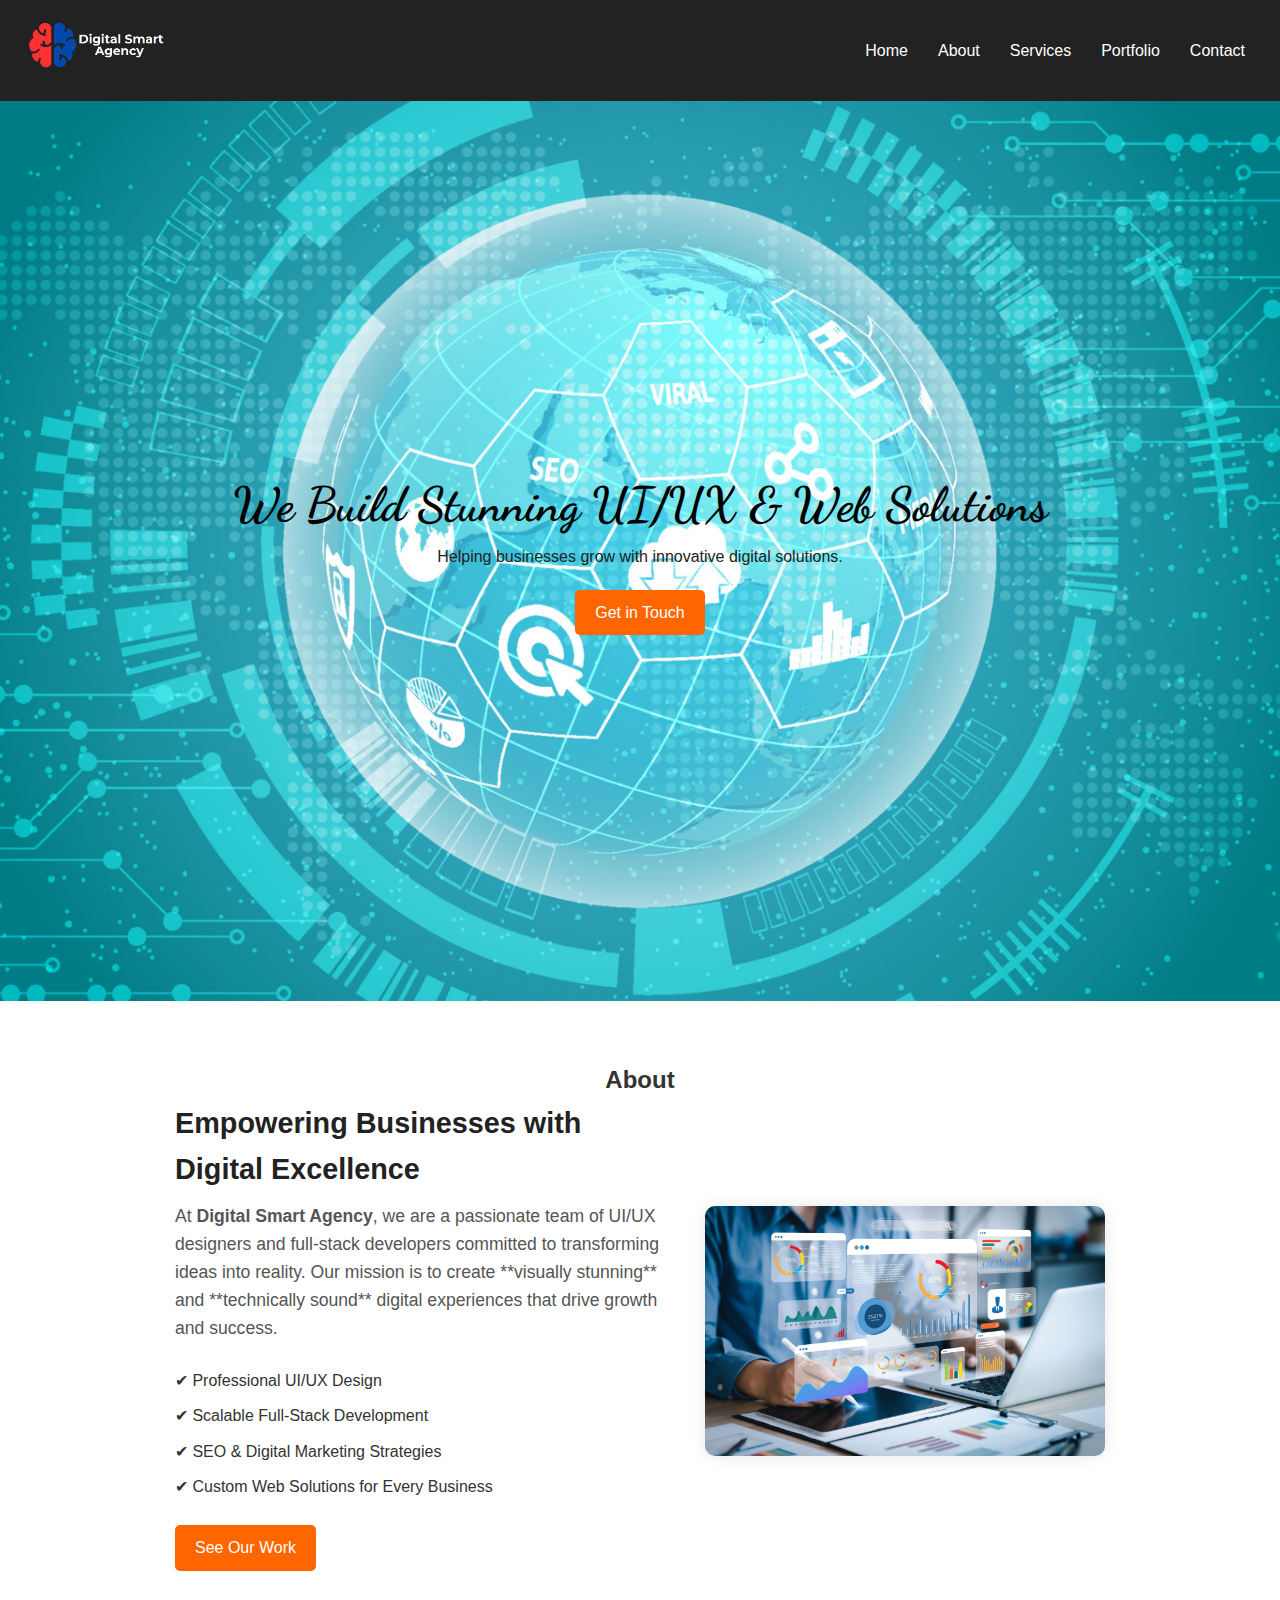
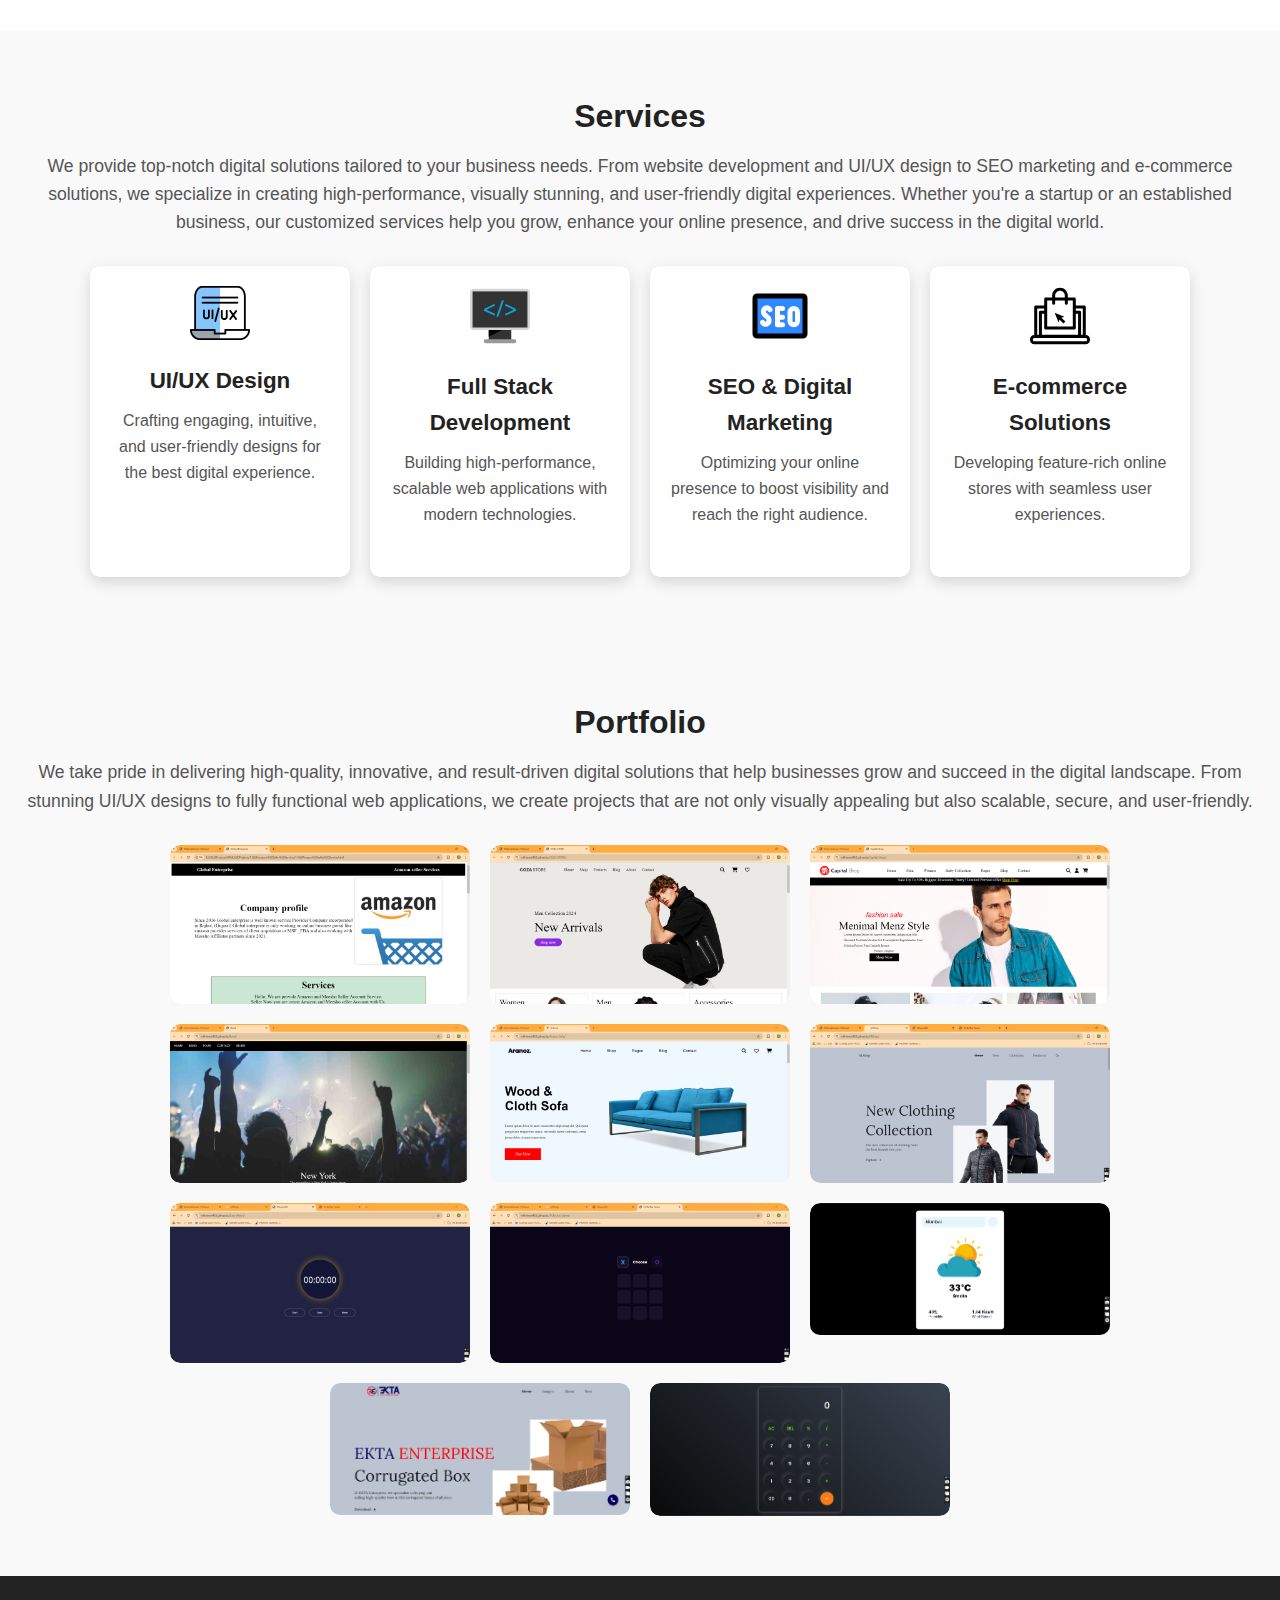
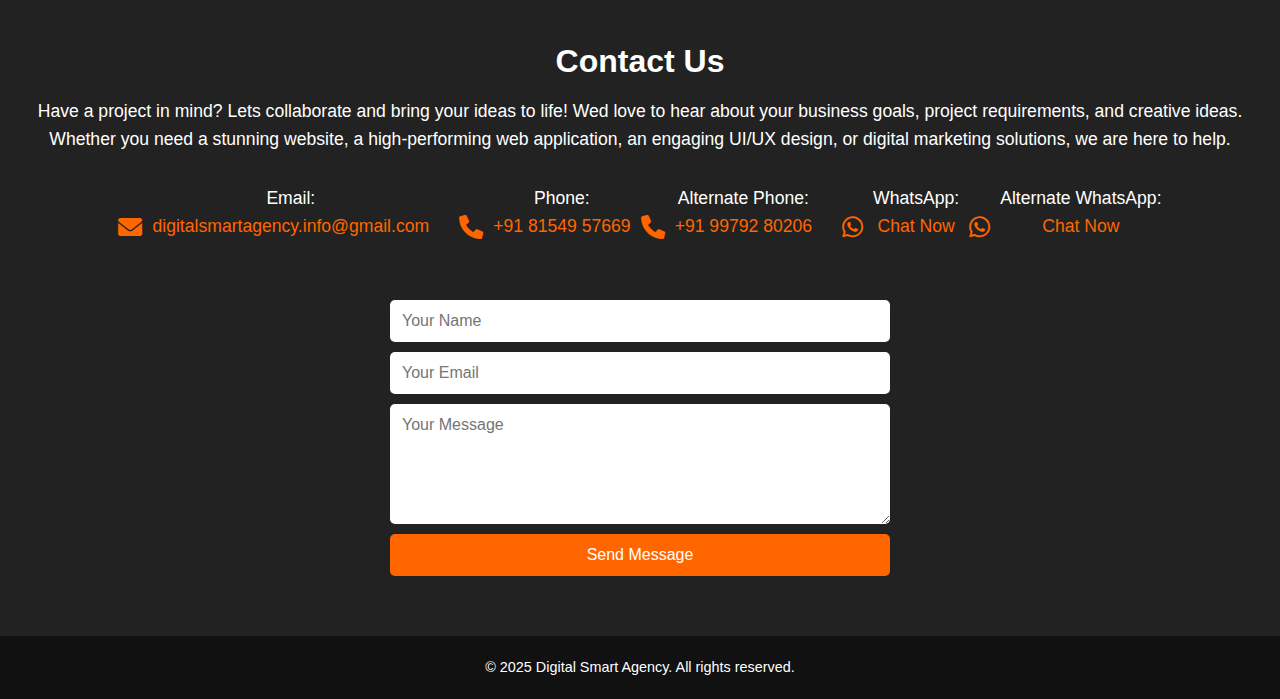
<file: index.html>
<!DOCTYPE html>
<html lang="en">
<head>
    <!-- Open Graph Meta Tags for Social Media Sharing -->
    <meta property="og:site_name" content="Digital Smart Agency">
    <meta property="og:locale" content="en_US">
    <meta property="twitter:card" content="summary_large_image">
    <meta property="twitter:title" content="Digital Smart Agency">
    <meta property="twitter:description" content="We provide web development and UI/UX design services.">
    <meta property="twitter:image" content="https://digitalsmartagency.github.io/assets/images/FavLogo.jpg">

  <meta name="viewport" content="width=device-width, initial-scale=1.0">
    
    <title>Digital Smart Agency</title>
    
    <!-- Link to External CSS -->
    <link rel="stylesheet" href="css/style.css">
    
    <!-- Link to External JavaScript -->
    <script defer src="js/script.js"></script>

    <!-- Google Font -->
    <link href="https://fonts.googleapis.com/css2?family=Dancing+Script:wght@600&display=swap" rel="stylesheet">
    
    <!-- Favicon (Website Icon in Browser Tabs) -->
    <link rel="icon" type="image/png" href="images/favicon.png">
</head>

<body>

    <!-- Load Header -->
    <div id="header"></div>

   

    <!-- 🚀 Hero Section -->
    <section class="hero">
        <h1>We Build Stunning UI/UX & Web Solutions</h1>
        <p>Helping businesses grow with innovative digital solutions.</p>
        <a href="contact.html" class="btn">Get in Touch</a>
    </section>

    <!-- 📌 About Section -->
    <section class="about">
        <h2>About</h2>
        <div class="about-container">
            <div class="about-content">
                <h3>Empowering Businesses with Digital Excellence</h3>
                <p>
                    At <strong>Digital Smart Agency</strong>, we are a passionate team of UI/UX designers and full-stack developers committed to transforming ideas into reality. 
                    Our mission is to create **visually stunning** and **technically sound** digital experiences that drive growth and success.
                </p>
                <ul class="about-list">
                    <li>✔ Professional UI/UX Design</li>
                    <li>✔ Scalable Full-Stack Development</li>
                    <li>✔ SEO & Digital Marketing Strategies</li>
                    <li>✔ Custom Web Solutions for Every Business</li>
                </ul>
                <a href="portfolio.html" class="btn">See Our Work</a>
            </div>
            <div class="about-image">
                <img src="assets/images/about-us.jpeg" alt="About Digital Smart Agency">
            </div>
        </div>
    </section>

    <!-- 💼 Services Section -->
    <section class="services">
        <h2>Services</h2>
        <p>We provide top-notch digital solutions tailored to your business needs. From website development and UI/UX design to SEO marketing and e-commerce solutions, we specialize in creating high-performance, visually stunning, and user-friendly digital experiences. Whether you're a startup or an established business, our customized services help you grow, enhance your online presence, and drive success in the digital world.</p>
        
        <div class="services-container">
            <div class="service-box">
                <img src="assets/icons/ui-ux.jpg" alt="UI/UX Design">
                <h3>UI/UX Design</h3>
                <p>Crafting engaging, intuitive, and user-friendly designs for the best digital experience.</p>
            </div>
            
            <div class="service-box">
                <img src="assets/icons/web-development.svg" alt="Web Development">
                <h3>Full Stack Development</h3>
                <p>Building high-performance, scalable web applications with modern technologies.</p>
            </div>
            
            <div class="service-box">
                <img src="assets/icons/seo.svg" alt="SEO & Marketing">
                <h3>SEO & Digital Marketing</h3>
                <p>Optimizing your online presence to boost visibility and reach the right audience.</p>
            </div>

            <div class="service-box">
                <img src="assets/icons/ecommerce.svg" alt="E-commerce Solutions">
                <h3>E-commerce Solutions</h3>
                <p>Developing feature-rich online stores with seamless user experiences.</p>
            </div>
        </div>
    </section>

    
    <!-- 🖼 Portfolio Section -->
    <section class="portfolio">
        <h2>Portfolio</h2>
        <p>We take pride in delivering high-quality, innovative, and result-driven digital solutions that help businesses grow and succeed in the digital landscape. From stunning UI/UX designs to fully functional web applications, we create projects that are not only visually appealing but also scalable, secure, and user-friendly.</p>

        <div class="portfolio-container">
            <div class="portfolio-item">
                <img src="assets/images/img-1.png" alt="Project 1">
                <div class="portfolio-overlay">
                    <h3>Amazon</h3>
                    <p>Brief description of the project.</p>
                    <a href="https://mkhimani452.github.io/Amazon/"  target="_blank" class="view-btn">View Project</a>
                </div>
            </div>

            <div class="portfolio-item">
                <img src="assets/images/img-2.png" alt="Project 2">
                <div class="portfolio-overlay">
                    <h3>COZA Store</h3>
                    <p>Brief description of the project.</p>
                    <a href="https://mkhimani452.github.io/COZA-STORE/" target="_blank" class="view-btn">View Project</a>
                </div>
            </div>

            <div class="portfolio-item">
                <img src="assets/images/img-3.png" alt="Project 3">
                <div class="portfolio-overlay">
                    <h3>Capital Shop</h3>
                    <p>Brief description of the project.</p>
                    <a href="https://mkhimani452.github.io/Capital-Shop/" target="_blank" class="view-btn">View Project</a>
                </div>
            </div>

            <div class="portfolio-item">
                <img src="assets/images/img-4.png" alt="Project 3">
                <div class="portfolio-overlay">
                    <h3>Band</h3>
                    <p>Brief description of the project.</p>
                    <a href="https://mkhimani452.github.io/Band/" target="_blank" class="view-btn">View Project</a>
                </div>
            </div>

            <div class="portfolio-item">
                <img src="assets/images/img-5.png" alt="Project 3">
                <div class="portfolio-overlay">
                    <h3>Aranoz Sofa</h3>
                    <p>Brief description of the project.</p>
                    <a href="https://mkhimani452.github.io/Aranoz-Sofa/" target="_blank" class="view-btn">View Project</a>
                </div>
            </div>

            <div class="portfolio-item">
                <img src="assets/images/img-6.png" alt="Project 3">
                <div class="portfolio-overlay">
                    <h3>M.Shop</h3>
                    <p>Brief description of the project.</p>
                    <a href="https://mkhimani452.github.io/MShop/" target="_blank" class="view-btn">View Project</a>
                </div>
            </div>

            <div class="portfolio-item">
                <img src="assets/images/img-7.png" alt="Project 3">
                <div class="portfolio-overlay">
                    <h3>Stop Watch</h3>
                    <p>Brief description of the project.</p>
                    <a href="https://mkhimani452.github.io/Stop-Watch/" target="_blank" class="view-btn">View Project</a>
                </div>
            </div>

            <div class="portfolio-item">
                <img src="assets/images/img-8.png" alt="Project 3">
                <div class="portfolio-overlay">
                    <h3>TicTacToe Game</h3>
                    <p>Brief description of the project.</p>
                    <a href="https://mkhimani452.github.io/TicTacToe-Game/" target="_blank" class="view-btn">View Project</a>
                </div>
            </div>

            <div class="portfolio-item">
                <img src="assets/images/img-9.PNG" alt="Project 3">
                <div class="portfolio-overlay">
                    <h3>Weather App</h3>
                    <p>Brief description of the project.</p>
                    <a href="https://mkhimani452.github.io/Weather-App/" target="_blank" class="view-btn">View Project</a>
                </div>
            </div>

            <div class="portfolio-item">
                <img src="assets/images/img-10.PNG" alt="Project 3">
                <div class="portfolio-overlay">
                    <h3>EKTA ENTERPRISE</h3>
                    <p>Brief description of the project.</p>
                    <a href="https://mkhimani452.github.io/EKTA-ENTERPRISE/" target="_blank" class="view-btn">View Project</a>
                </div>
            </div>

            <div class="portfolio-item">
                <img src="assets/images/img-11.PNG" alt="Project 3">
                <div class="portfolio-overlay">
                    <h3>Calculator</h3>
                    <p>Brief description of the project.</p>
                    <a href="https://mkhimani452.github.io/Calculator/" target="_blank" class="view-btn">View Project</a>
                </div>
            </div>
        </div>
    </section>

    <!-- 📞 Contact Section -->
    <section class="contact">
        <h2>Contact Us</h2>
        <p>Have a project in mind? Lets collaborate and bring your ideas to life!

            Wed love to hear about your business goals, project requirements, and creative ideas. Whether you need a stunning website, a high-performing web application, an engaging UI/UX design, or digital marketing solutions, we are here to help.</p>

            <div class="contact-info">
                <div class="contact-item">
                    <i class="fa-solid fa-envelope"></i>
                    <p>Email: <br> <a href="mailto:digitalsmartagency.info@gmail.com">digitalsmartagency.info@gmail.com</a></p>
                </div>
            
                <div class="contact-item">
                    <i class="fa-solid fa-phone"></i>
                    <p>Phone: <br> <a href="tel:+918154957669">+91 81549 57669</a></p>
                    <i class="fa-solid fa-phone"></i>
                    <p>Alternate Phone: <br> <a href="tel:+919979280206">+91 99792 80206</a></p>
                </div>
            
                <div class="contact-item">
                    <i class="fa-brands fa-whatsapp"></i>
                    <p>WhatsApp: <br> <a href="https://wa.me/918154957669?text=Hello%20there!%20I%20am%20interested%20in%20your%20services." target="_blank">Chat Now</a></p>
                    <i class="fa-brands fa-whatsapp"></i>
                    <p>Alternate WhatsApp: <br> <a href="https://wa.me/919979280206?text=Hello%20there!%20I%20am%20interested%20in%20your%20services." target="_blank">Chat Now</a></p>
                </div>
            </div>
            
            
        </div>

        <form action="#" method="POST" class="contact-form">
            <input type="text" name="name" placeholder="Your Name" required>
            <input type="email" name="email" placeholder="Your Email" required>
            <textarea name="message" placeholder="Your Message" required></textarea>
            <button type="submit">Send Message</button>
        </form>
    </section>

    <!-- Load Footer -->
    <div id="footer"></div>

    
</body>
</html>
</file>
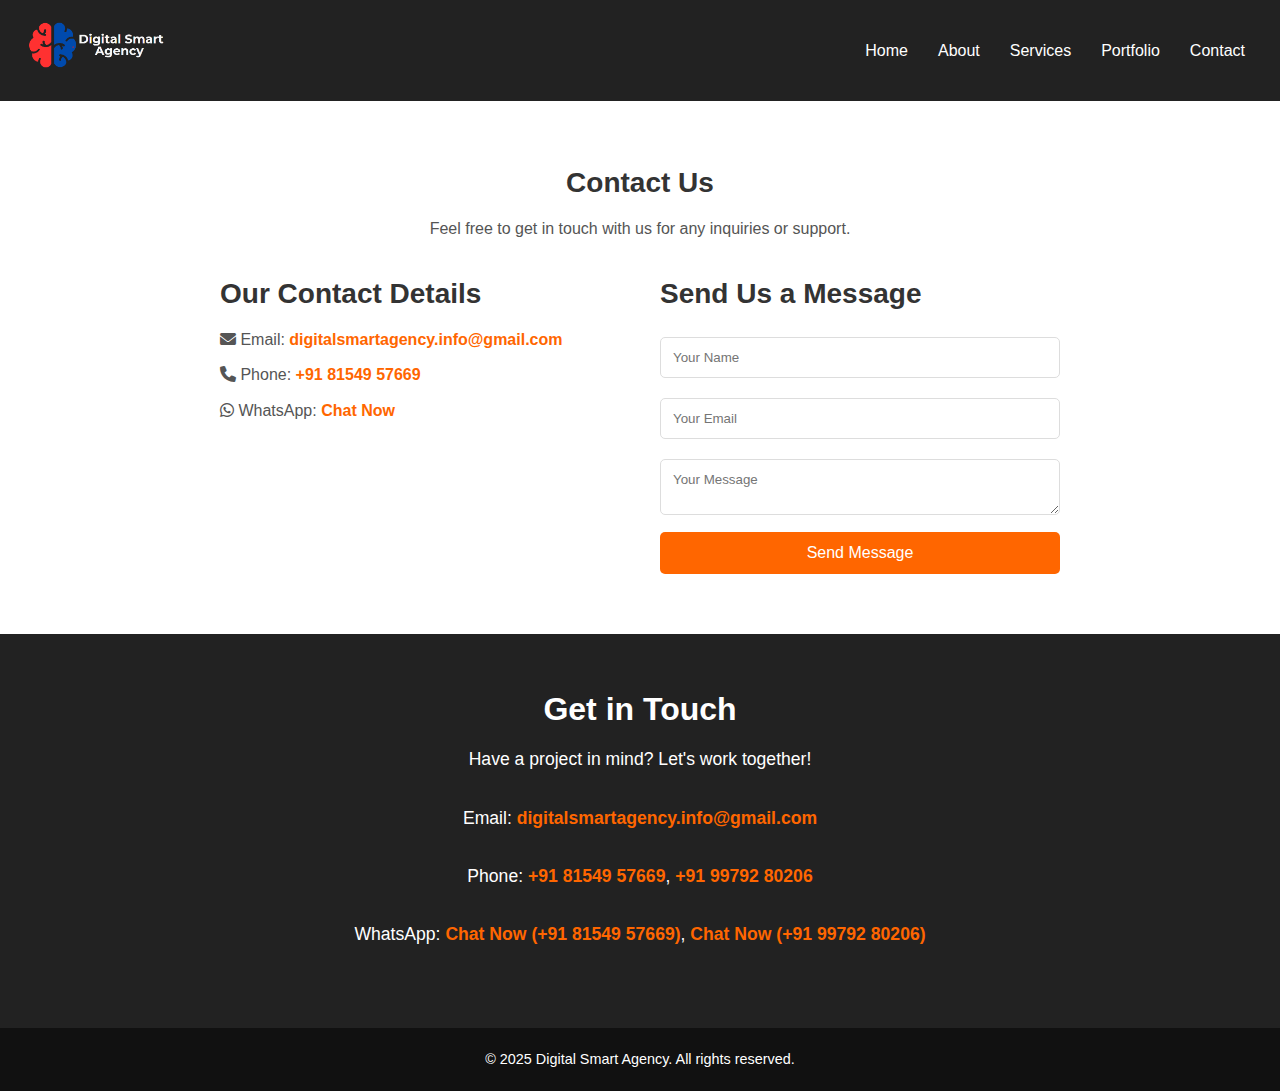
<file: contact.html>
<!DOCTYPE html>
<html lang="en">
<head>
    <meta charset="UTF-8">
    <meta name="viewport" content="width=device-width, initial-scale=1.0">
    <title>Contact Us - Digital Smart Agency</title>
    
    <!-- Stylesheets -->
    <link rel="stylesheet" href="css/style.css">
    <!-- Font Awesome for icons -->
    <link rel="stylesheet" href="https://cdnjs.cloudflare.com/ajax/libs/font-awesome/6.0.0/css/all.min.css">
    <!-- JavaScript -->
    <script defer src="js/script.js"></script>
    
    <style>
        /* Global Styles */
        * {
            margin: 0;
            padding: 0;
            box-sizing: border-box;
            font-family: 'Poppins', Arial, sans-serif;
        }
        body {
            background-color: #f4f4f4;
            color: #333;
            line-height: 1.6;
        }

        /* Contact Us Section */
        .contact-us {
            text-align: center;
            padding: 60px 20px;
            background: #fff;
        }
        .contact-us h2 {
            font-size: 28px;
            margin-bottom: 10px;
        }
        .contact-us p {
            font-size: 16px;
            color: #555;
        }

        .contact-us-details {
            display: flex;
            justify-content: center;
            gap: 40px;
            flex-wrap: wrap;
            margin-top: 30px;
        }
        .contact-us-info, .contact-us-form {
            flex: 1;
            max-width: 400px;
            text-align: left;
        }
        .contact-us-info p {
            font-size: 16px;
            margin: 10px 0;
        }
        .contact-us-info a {
            color: #ff6600;
            text-decoration: none;
            font-weight: bold;
        }
        .contact-us-info a:hover {
            text-decoration: underline;
        }

        /* Contact Form */
        .contact-us-form input, .contact-us-form textarea {
            width: 100%;
            padding: 12px;
            margin: 10px 0;
            border: 1px solid #ddd;
            border-radius: 5px;
        }
        .contact-us-form button {
            width: 100%;
            padding: 12px;
            background: #ff6600;
            color: #fff;
            border: none;
            border-radius: 5px;
            cursor: pointer;
            font-size: 16px;
        }
        .contact-us-form button:hover {
            background: #e55b00;
        }

        /* Contact Info Section */
        .contact {
            text-align: center;
            padding: 50px 20px;
            background: #222;
            color: white;
        }
        .contact a {
            color: #ff6600;
            text-decoration: none;
            font-weight: bold;
        }
        .contact a:hover {
            text-decoration: underline;
        }
    </style>
</head>
<body>
    <!-- Load Header -->
    <div id="header"></div>

    <section class="contact-us">
        <h2>Contact Us</h2>
        <p>Feel free to get in touch with us for any inquiries or support.</p>
        <div class="contact-us-details">
            <div class="contact-us-info">
                <h2>Our Contact Details</h2>
                <p><i class="fas fa-envelope"></i> Email: <a href="mailto:digitalsmartagency.info@gmail.com">digitalsmartagency.info@gmail.com</a></p>
                <p><i class="fas fa-phone"></i> Phone: <a href="tel:+918154957669">+91 81549 57669</a></p>
                <p><i class="fab fa-whatsapp"></i> WhatsApp: <a href="https://wa.me/918154957669?text=Hello%20there!%20I%20am%20interested%20in%20your%20services." target="_blank">Chat Now</a></p>
            </div>
            <div class="contact-us-form">
                <h2>Send Us a Message</h2>
                <form>
                    <input type="text" name="name" placeholder="Your Name" required>
                    <input type="email" name="email" placeholder="Your Email" required>
                    <textarea name="message" placeholder="Your Message" required></textarea>
                    <button type="submit">Send Message</button>
                </form>
            </div>
        </div>
    </section>
    
    <!-- 📞 Contact Section -->
<section class="contact">
    <h2>Get in Touch</h2>
    <p>Have a project in mind? Let's work together!</p>
    <p>Email: <a href="mailto:digitalsmartagency.info@gmail.com">digitalsmartagency.info@gmail.com</a></p>
    <p>Phone: <a href="tel:+918154957669">+91 81549 57669</a>, <a href="tel:+919979280206">+91 99792 80206</a></p>
    <p>WhatsApp: 
        <a href="https://wa.me/918154957669?text=Hello%20there!%20I%20am%20interested%20in%20your%20services." target="_blank">Chat Now (+91 81549 57669)</a>,
        <a href="https://wa.me/919979280206?text=Hello%20there!%20I%20am%20interested%20in%20your%20services." target="_blank">Chat Now (+91 99792 80206)</a>
    </p>
</section>

    
    <!-- Load Footer -->
    <div id="footer"></div>
</body>
</html>
</file>
<file: css/style.css>
/* Global Styles */
* {
    margin: 0;
    padding: 0;
    box-sizing: border-box;
    max-width: 100%;
    font-family: 'Poppins', Arial, sans-serif;
}
html {
    overflow-x: hidden;
    width: 100%;
    margin: 0;
    padding: 0;
}

body {
    background-color: #f4f4f4;
    color: #333;
    min-height: 100vh;
    line-height: 1.6;
}
/* 🌐 Header */
.header {
    display: flex;
    justify-content: space-between;
    align-items: center;
    padding: 20px;
    background: #222;
    color: white;
}
.logo {
    font-size: 1.5rem;
    font-weight: bold;
    text-decoration: none;
    color: #ff6600;
}
.navbar a {
    color: white;
    text-decoration: none;
    margin: 0 15px;
}
.navbar a.active {
    color: #ff6600;
}

/* Hero Section */
.hero {
    display: flex;
    flex-direction: column;
    justify-content: center; /* Center vertically */
    align-items: center; /* Center horizontally */
    text-align: center;
    background: url('../assets/images/hero-bg2.jpg') no-repeat center center/cover;
    color: #222;
    height: 100vh;
    padding: 100px 20px;
}


.hero h1 {
    font-size: 3rem; /* Increase size */
    font-family: 'Dancing Script', cursive; /* Handwritten font */
    color: #000000; /* Adjust color for visibility */
    text-align: center; /* Center the text */
}

.hero .btn {
    display: inline-block;
    background: #ff6600;
    color: white;
    padding: 10px 20px;
    margin-top: 20px;
    text-decoration: none;
    border-radius: 5px;
    transition: transform 0.2s ease-in-out;
}

.hero .btn:hover {
    background: #e65c00;
    transform: scale(1.05);
}

/* 💼 Services Section */
.services {
    text-align: center;
    padding: 60px 20px;
    background: #f9f9f9;
}

.services h2 {
    font-size: 2rem;
    color: #222;
    margin-bottom: 10px;
}

.services p {
    font-size: 1.1rem;
    color: #555;
    margin-bottom: 30px;
}
.container {
    max-width: 1200px;
    margin: auto;
    padding: 0 20px;
}
.services-container {
    display: flex;
    justify-content: center;
    gap: 20px;
    flex-wrap: wrap;
}

.service-box {
    background: white;
    padding: 20px;
    border-radius: 10px;
    box-shadow: 0 5px 15px rgba(0, 0, 0, 0.15);
    width: 260px;
    text-align: center;
    transition: transform 0.3s ease-in-out;
}

.service-box:hover {
    transform: translateY(-5px);
}

.service-box img {
    width: 60px;
    margin-bottom: 15px;
}

.service-box h3 {
    font-size: 1.4rem;
    color: #222;
    margin-bottom: 10px;
}

.service-box p {
    font-size: 1rem;
    color: #555;
}

/* 📌 About Section */
.about {
    text-align: center;
    padding: 60px 20px;
    background: #fff;
}

.about-container {
    display: flex;
    align-items: center;
    justify-content: center;
    gap: 30px;
    max-width: 1000px;
    margin: auto;
    flex-wrap: wrap;
}

.about-content {
    max-width: 500px;
    text-align: left;
}

.about-content h3 {
    font-size: 1.8rem;
    color: #222;
    margin-bottom: 10px;
}

.about-content p {
    font-size: 1.1rem;
    color: #555;
    margin-bottom: 20px;
}

.about-list {
    list-style: none;
    padding: 0;
}

.about-list li {
    font-size: 1rem;
    color: #333;
    padding: 5px 0;
}

.about .btn {
    display: inline-block;
    background: #ff6600;
    color: white;
    padding: 10px 20px;
    margin-top: 20px;
    text-decoration: none;
    border-radius: 5px;
    transition: 0.3s;
}

.about .btn:hover {
    background: #e65c00;
}

/* 📸 About Image */
.about-image {
    max-width: 400px;
}

.about-image img {
    width: 100%;
    border-radius: 10px;
    box-shadow: 0 0 15px rgba(0,0,0,0.1);
}
/* 🖼 Portfolio Section */
.portfolio {
    text-align: center;
    padding: 60px 20px;
    background: #f9f9f9;
}

.portfolio h2 {
    font-size: 2rem;
    color: #222;
    margin-bottom: 10px;
}

.portfolio p {
    font-size: 1.1rem;
    color: #555;
    margin-bottom: 30px;
}

.portfolio-container {
    display: flex;
    justify-content: center;
    gap: 20px;
    flex-wrap: wrap;
}

.portfolio-item {
    position: relative;
    width: 300px;
    border-radius: 10px;
    overflow: hidden;
    cursor: pointer;
    transition: transform 0.3s ease-in-out;
}

.portfolio-item:hover {
    transform: scale(1.05);
}

.portfolio-item img {
    width: 100%;
    height: auto;
    display: block;
    border-radius: 10px;
}

.portfolio-overlay {
    position: absolute;
    bottom: 0;
    left: 0;
    width: 100%;
    height: 100%;
    background: rgba(0, 0, 0, 0.6);
    color: #fff;
    display: flex;
    flex-direction: column;
    justify-content: center;
    align-items: center;
    opacity: 0;
    transition: opacity 0.3s ease-in-out;
}

.portfolio-item:hover .portfolio-overlay {
    opacity: 1;
}

.portfolio-overlay h3 {
    font-size: 1.4rem;
    margin-bottom: 5px;
}

.portfolio-overlay p {
    font-size: 1rem;
    margin-bottom: 10px;
}

.view-btn {
    display: inline-block;
    padding: 8px 16px;
    background: #ff6600;
    color: white;
    border-radius: 5px;
    text-decoration: none;
    transition: background 0.3s ease;
}

.view-btn:hover {
    background: #ff4500;
}

/* 📞 Contact Section */
.contact {
    text-align: center;
    padding: 60px 20px;
    background: #222;
    color: white;
}

.contact h2 {
    font-size: 2rem;
    margin-bottom: 10px;
}

.contact p {
    font-size: 1.1rem;
    margin-bottom: 30px;
}

.contact-info {
    display: flex;
    justify-content: center;
    gap: 30px;
    flex-wrap: wrap;
    margin-bottom: 30px;
}

.contact-item {
    display: flex;
    align-items: center;
    gap: 10px;
    font-size: 1rem;
}

.contact-item i {
    font-size: 1.5rem;
    color: #ff6600;
}

.contact-item a {
    color: #ff6600;
    text-decoration: none;
}

.contact-item a:hover {
    text-decoration: underline;
}

/* 📩 Contact Form */
.contact-form {
    max-width: 500px;
    margin: 0 auto;
    display: flex;
    flex-direction: column;
    gap: 10px;
}

.contact-form input,
.contact-form textarea {
    width: 100%;
    padding: 12px;
    border-radius: 5px;
    border: none;
    font-size: 1rem;
}

.contact-form textarea {
    height: 120px;
}

.contact-form button {
    padding: 12px;
    background: #ff6600;
    color: white;
    font-size: 1rem;
    border: none;
    border-radius: 5px;
    cursor: pointer;
    transition: background 0.3s ease;
}

.contact-form button:hover {
    background: #ff4500;
}


/* 📌 Footer */
.footer {
    text-align: center;
    padding: 20px;
    background: #111;
    color: white;
    font-size: 0.9rem;
}

@media (max-width: 768px) {
    .hero h1 {
        font-size: 2rem;
    }
    .services-container, .portfolio-container {
        flex-direction: column;
        align-items: center;
    }
    .portfolio-item, .service-box {
        width: 90%;
    }
}
</file>
